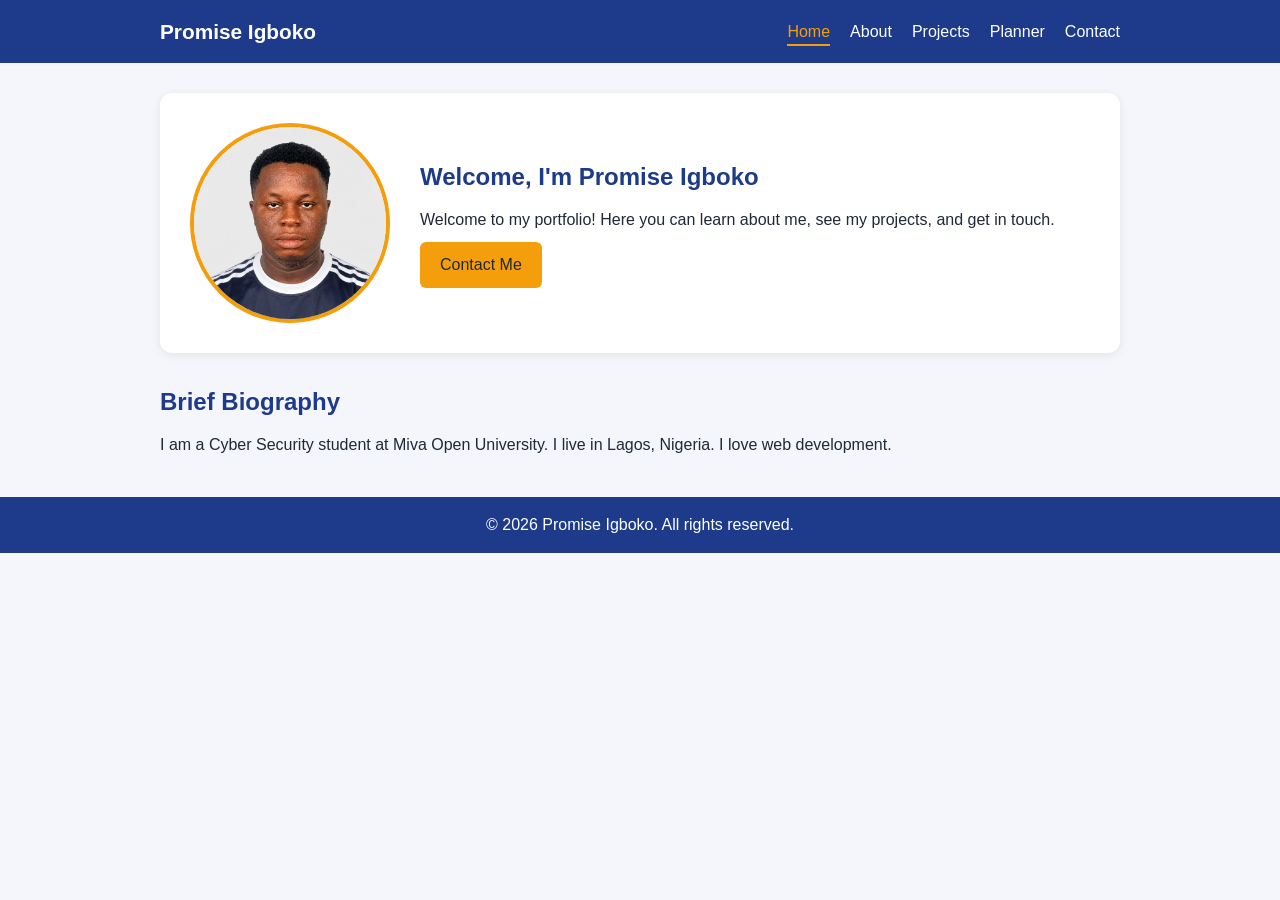
<file: index.html>
<!DOCTYPE html>
<html lang="en">
<head>
  <meta charset="UTF-8">
  <meta name="viewport" content="width=device-width, initial-scale=1.0">
  <title>Home | My Portfolio</title>
  <link rel="stylesheet" href="css/style.css">
</head>
<body>

<header>
  <nav>
    <div class="logo">Promise Igboko</div>
    <ul>
      <li><a href="index.html" class="active">Home</a></li>
      <li><a href="about.html">About</a></li>
      <li><a href="projects.html">Projects</a></li>
      <li><a href="planner.html">Planner</a></li>
      <li><a href="contact.html">Contact</a></li>
    </ul>
  </nav>
</header>

<main>
    <section class="hero">
    <img src="images/me.png" alt="Photo of Promise Igboko">
    <div>
      <h1>Welcome, I'm Promise Igboko</h1>
      <p>Welcome to my portfolio! Here you can learn about me, see my projects, and get in touch.</p>
      <a href="contact.html" class="btn">Contact Me</a>
    </div>
  </section>

  <section>
    <h2>Brief Biography</h2>
    <p>I am a Cyber Security student at Miva Open University. I live in Lagos, Nigeria. I love web development.</p>
  </section>
</main>

<footer>
  <p>&copy; 2026 Promise Igboko. All rights reserved.</p>
</footer>

</body>
</html>
</file>
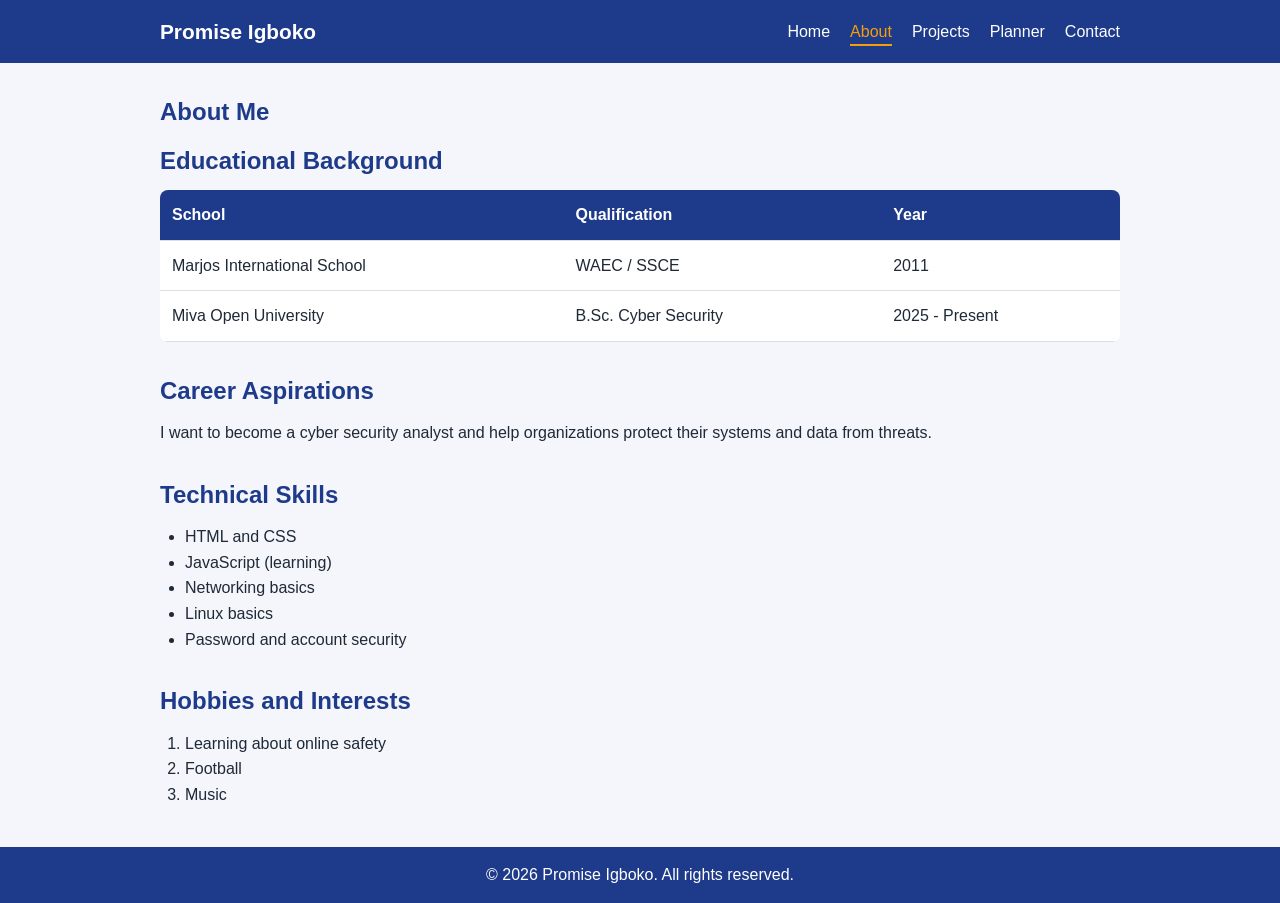
<file: about.html>
<!DOCTYPE html>
<html lang="en">
<head>
  <meta charset="UTF-8">
  <meta name="viewport" content="width=device-width, initial-scale=1.0">
  <title>About | My Portfolio</title>
  <link rel="stylesheet" href="css/style.css">
</head>
<body>

<header>
  <nav>
    <div class="logo">Promise Igboko</div>
    <ul>
      <li><a href="index.html">Home</a></li>
      <li><a href="about.html" class="active">About</a></li>
      <li><a href="projects.html">Projects</a></li>
      <li><a href="planner.html">Planner</a></li>
      <li><a href="contact.html">Contact</a></li>
    </ul>
  </nav>
</header>

<main>
  <section>
    <h1>About Me</h1>
    <h2>Educational Background</h2>
    <table>
      <tr>
        <th>School</th>
        <th>Qualification</th>
        <th>Year</th>
      </tr>
      <tr>
        <td>Marjos International School</td>
        <td>WAEC / SSCE</td>
        <td>2011</td>
      </tr>
      <tr>
        <td>Miva Open University</td>
        <td>B.Sc. Cyber Security</td>
        <td>2025 - Present</td>
      </tr>
    </table>
  </section>

  <section>
    <h2>Career Aspirations</h2>
    <p>I want to become a cyber security analyst and help organizations protect their systems and data from threats.</p>
  </section>

  <section>
    <h2>Technical Skills</h2>
    <ul>
      <li>HTML and CSS</li>
      <li>JavaScript (learning)</li>
      <li>Networking basics</li>
      <li>Linux basics</li>
      <li>Password and account security</li>
    </ul>
  </section>

  <section>
    <h2>Hobbies and Interests</h2>
    <ol>
      <li>Learning about online safety</li>
      <li>Football</li>
      <li>Music</li>
    </ol>
  </section>
</main>

<footer>
  <p>&copy; 2026 Promise Igboko. All rights reserved.</p>
</footer>

</body>
</html>
</file>
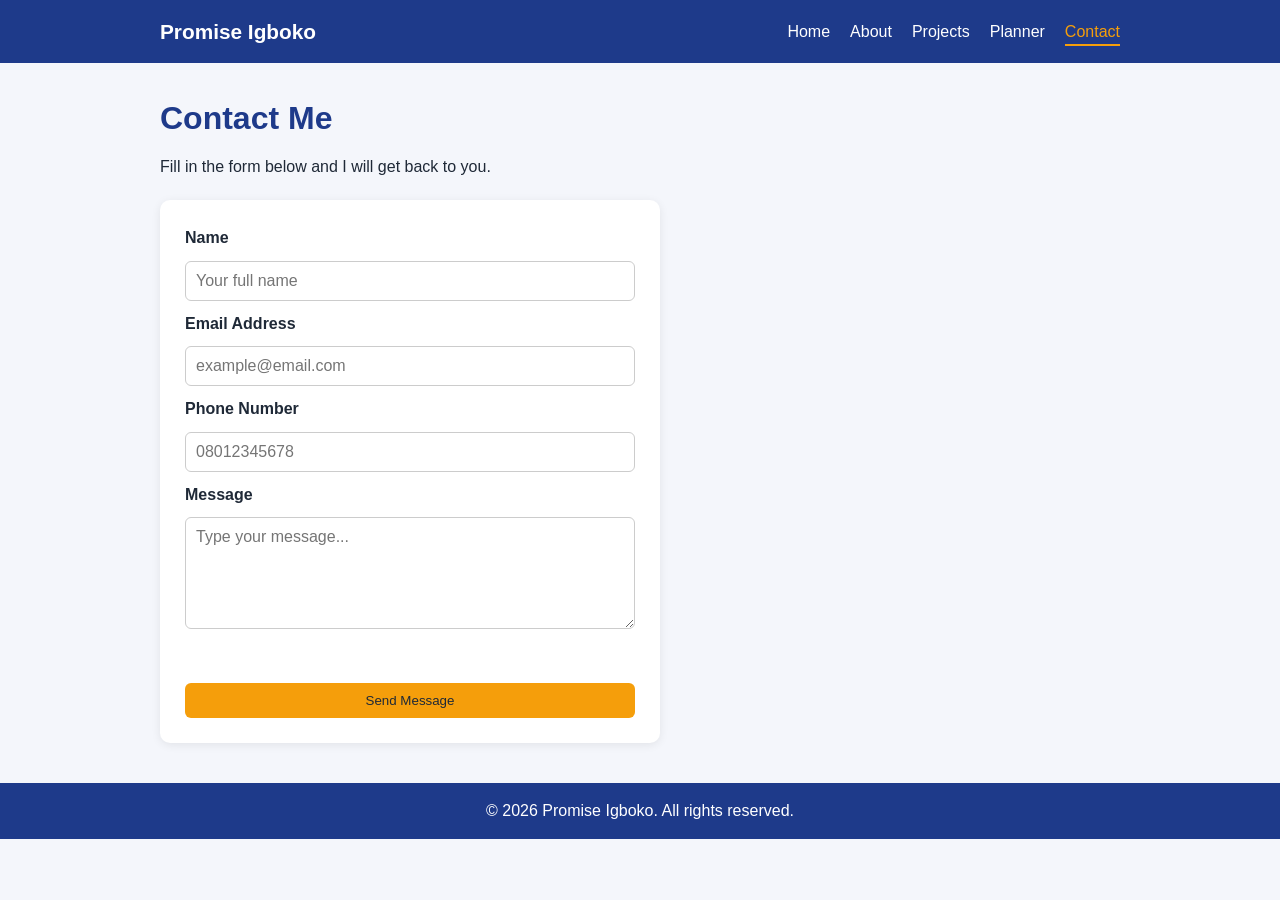
<file: contact.html>
<!DOCTYPE html>
<html lang="en">
<head>
	<meta charset="UTF-8">
	<meta name="viewport" content="width=device-width, initial-scale=1.0">
	<title>Contact | My Portfolio</title>
	<link rel="stylesheet" href="css/style.css">
</head>
<body>
	<header>
		<nav>
			<div class="logo">Promise Igboko</div>
			<ul>
				<li><a href="index.html">Home</a></li>
				<li><a href="about.html">About</a></li>
				<li><a href="projects.html">Projects</a></li>
				<li><a href="planner.html">Planner</a></li>
				<li><a href="contact.html" class="active">Contact</a></li>
			</ul>
		</nav>
	</header>

	<main>
		<h1>Contact Me</h1>
		<p>Fill in the form below and I will get back to you.</p>

		<form id="contactForm" novalidate>
			<label for="name">Name</label>
			<input type="text" id="name" placeholder="Your full name">

			<label for="email">Email Address</label>
			<input type="text" id="email" placeholder="example@email.com">

			<label for="phone">Phone Number</label>
			<input type="text" id="phone" placeholder="08012345678">

			<label for="message">Message</label>
			<textarea id="message" rows="5" placeholder="Type your message..."></textarea>

			<p id="feedback"></p>
			<button type="submit" class="btn">Send Message</button>
		</form>
	</main>

	<footer>
		<p>&copy; 2026 Promise Igboko. All rights reserved.</p>
	</footer>

	<script src="js/contact.js"></script>
</body>
</html>
</file>
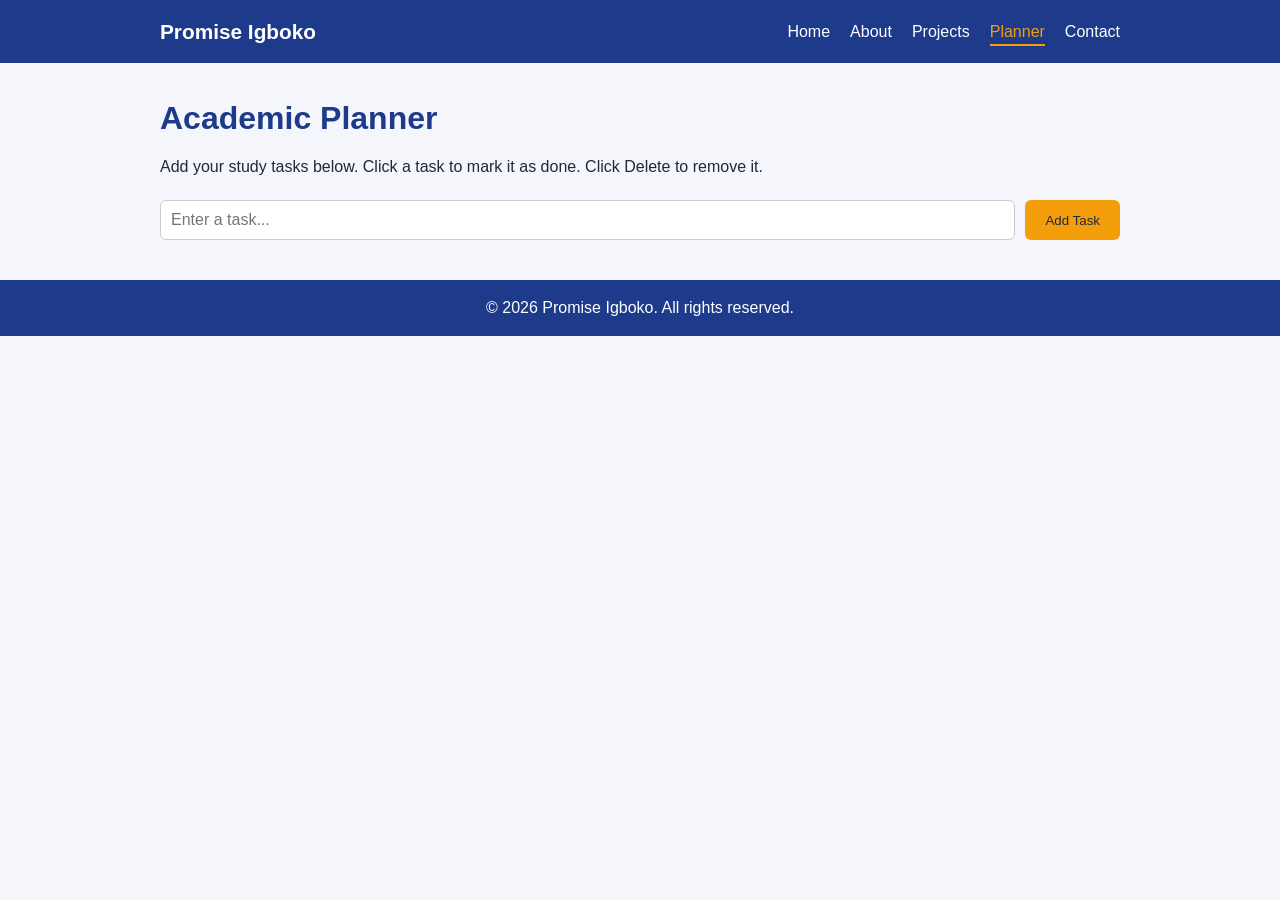
<file: planner.html>
<!DOCTYPE html>
<html lang="en">
<head>
	<meta charset="UTF-8">
	<meta name="viewport" content="width=device-width, initial-scale=1.0">
	<title>Planner | My Portfolio</title>
	<link rel="stylesheet" href="css/style.css">
</head>
<body>

<header>
	<nav>
		<div class="logo">Promise Igboko</div>
		<ul>
			<li><a href="index.html">Home</a></li>
			<li><a href="about.html">About</a></li>
			<li><a href="projects.html">Projects</a></li>
			<li><a href="planner.html" class="active">Planner</a></li>
			<li><a href="contact.html">Contact</a></li>
		</ul>
	</nav>
</header>

<main>
	<h1>Academic Planner</h1>
	<p>Add your study tasks below. Click a task to mark it as done. Click Delete to remove it.</p>

	<div class="planner">
		<input type="text" id="taskInput" placeholder="Enter a task...">
		<button class="btn" id="addBtn">Add Task</button>
	</div>

	<ul id="taskList"></ul>
</main>

<footer>
	<p>&copy; 2026 Promise Igboko. All rights reserved.</p>
</footer>

<script src="js/planner.js"></script>
</body>
</html>
</file>
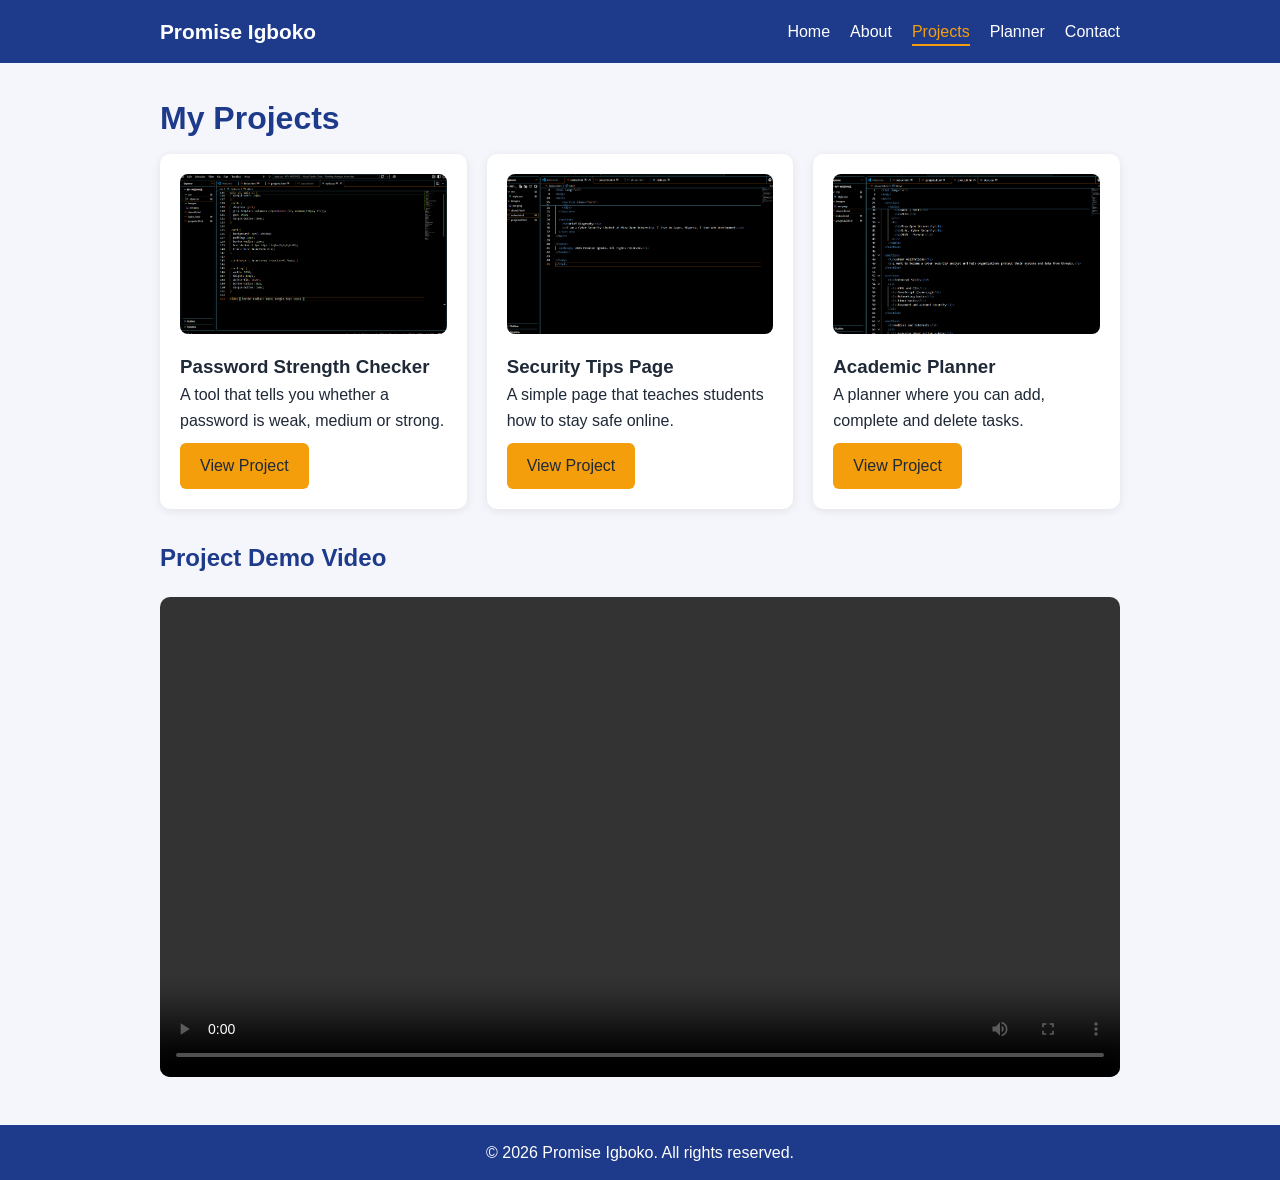
<file: projects.html>
<!DOCTYPE html>
<html lang="en">
<head>
	<meta charset="UTF-8">
	<meta name="viewport" content="width=device-width, initial-scale=1.0">
	<title>Projects | My Portfolio</title>
	<link rel="stylesheet" href="css/style.css">
</head>
<body>

<header>
	<nav>
		<div class="logo">Promise Igboko</div>
		<ul>
			<li><a href="index.html">Home</a></li>
			<li><a href="about.html">About</a></li>
			<li><a href="projects.html" class="active">Projects</a></li>
			<li><a href="planner.html">Planner</a></li>
			<li><a href="contact.html">Contact</a></li>
		</ul>
	</nav>
</header>

<main>
	<h1>My Projects</h1>

	<div class="cards">
		<div class="card">
			<img src="images/project1.jpg" alt="Password Strength Checker screenshot">
			<h3>Password Strength Checker</h3>
			<p>A tool that tells you whether a password is weak, medium or strong.</p>
			<a href="#" class="btn">View Project</a>
		</div>

		<div class="card">
			<img src="images/project2.jpg" alt="Security Tips page screenshot">
			<h3>Security Tips Page</h3>
			<p>A simple page that teaches students how to stay safe online.</p>
			<a href="#" class="btn">View Project</a>
		</div>

		<div class="card">
			<img src="images/project3.jpg" alt="Academic Planner screenshot">
			<h3>Academic Planner</h3>
			<p>A planner where you can add, complete and delete tasks.</p>
			<a href="planner.html" class="btn">View Project</a>
		</div>
	</div>

	<section>
		<h2>Project Demo Video</h2>
		<video controls width="100%">
			<source src="images/demo.mp4" type="video/mp4">
			Your browser does not support the video tag.
		</video>
	</section>
</main>

<footer>
	<p>&copy; 2026 Promise Igboko. All rights reserved.</p>
</footer>

</body>
</html>
</file>
<file: css/style.css>
:root {
	--primary: #1e3a8a;
	--accent: #f59e0b;
	--bg: #f4f6fb;
	--text: #1f2937;
	--white: #ffffff;
}

* { box-sizing: border-box; margin: 0; padding: 0; }

body {
	font-family: Arial, sans-serif;
	background: var(--bg);
	color: var(--text);
	line-height: 1.6;
}

header { background: var(--primary); }

nav {
	display: flex;
	justify-content: space-between;
	align-items: center;
	flex-wrap: wrap;
	max-width: 1000px;
	margin: auto;
	padding: 15px 20px;
}

.logo { color: var(--white); font-size: 1.3rem; font-weight: bold; }

nav ul { display: flex; list-style: none; gap: 20px; flex-wrap: wrap; }

nav a {
	color: var(--white);
	text-decoration: none;
	padding-bottom: 4px;
	border-bottom: 2px solid transparent;
	transition: border-color 0.3s, color 0.3s;
}

nav a:hover, nav a.active {
	color: var(--accent);
	border-bottom-color: var(--accent);
}

main { max-width: 1000px; margin: 30px auto; padding: 0 20px; }

section { margin-bottom: 30px; }

h1, h2 { color: var(--primary); margin-bottom: 10px; }

footer {
	background: var(--primary);
	color: var(--white);
	text-align: center;
	padding: 15px;
	margin-top: 40px;
}
.hero {
  display: flex;
  align-items: center;
  gap: 30px;
  background: var(--white);
  padding: 30px;
  border-radius: 12px;
  box-shadow: 0 2px 10px rgba(0,0,0,0.08);
  animation: fadeIn 1s ease;
}

.hero img {
  width: 200px;
  height: 200px;
  object-fit: cover;
  border-radius: 50%;
  border: 4px solid var(--accent);
}

.btn {
  display: inline-block;
  margin-top: 10px;
  padding: 10px 20px;
  background: var(--accent);
  color: var(--text);
  text-decoration: none;
  border-radius: 6px;
  border: none;
  cursor: pointer;
  transition: transform 0.3s, background 0.3s;
}

.btn:hover {
  transform: translateY(-3px);
  background: #d97706;
}

@keyframes fadeIn {
  from { opacity: 0; transform: translateY(20px); }
  to { opacity: 1; transform: translateY(0); }
}

@media (max-width: 700px) {
  .hero { flex-direction: column; text-align: center; }
  nav { flex-direction: column; gap: 10px; }
}
table {
  width: 100%;
  border-collapse: collapse;
  background: var(--white);
  border-radius: 8px;
  overflow: hidden;
}

th, td {
  padding: 12px;
  text-align: left;
  border-bottom: 1px solid #ddd;
}

th {
  background: var(--primary);
  color: var(--white);
}

main ul, main ol {
  margin-left: 25px;
}
.cards {
  display: grid;
  grid-template-columns: repeat(auto-fit, minmax(250px, 1fr));
  gap: 20px;
  margin-bottom: 30px;
}

.card {
  background: var(--white);
  padding: 20px;
  border-radius: 10px;
  box-shadow: 0 2px 10px rgba(0,0,0,0.08);
  transition: transform 0.3s;
}

.card:hover { transform: translateY(-5px); }

.card img {
  width: 100%;
  height: 160px;
  object-fit: cover;
  border-radius: 8px;
  margin-bottom: 10px;
}

video { border-radius: 10px; margin-top: 10px; }
.planner {
  display: flex;
  gap: 10px;
  margin: 20px 0;
}

.planner input {
  flex: 1;
  padding: 10px;
  border: 1px solid #ccc;
  border-radius: 6px;
  font-size: 1rem;
}

.planner .btn { margin-top: 0; }

#taskList { list-style: none; margin-left: 0; }

#taskList li {
  display: flex;
  justify-content: space-between;
  align-items: center;
  background: var(--white);
  padding: 12px;
  margin-bottom: 10px;
  border-radius: 8px;
  cursor: pointer;
  transition: background 0.3s;
}

#taskList li:hover { background: #eef2ff; }

#taskList li.done {
  text-decoration: line-through;
  opacity: 0.6;
}

#taskList button {
  background: #dc2626;
  color: white;
  border: none;
  padding: 6px 12px;
  border-radius: 6px;
  cursor: pointer;
}
form {
  display: flex;
  flex-direction: column;
  gap: 10px;
  max-width: 500px;
  background: var(--white);
  padding: 25px;
  border-radius: 10px;
  box-shadow: 0 2px 10px rgba(0,0,0,0.08);
  margin-top: 20px;
}

form label { font-weight: bold; }

form input, form textarea {
  padding: 10px;
  border: 1px solid #ccc;
  border-radius: 6px;
  font-size: 1rem;
  font-family: Arial, sans-serif;
  transition: border-color 0.3s;
}

form input:focus, form textarea:focus {
  outline: none;
  border-color: var(--primary);
}

#feedback { font-weight: bold; min-height: 24px; }
</file>
